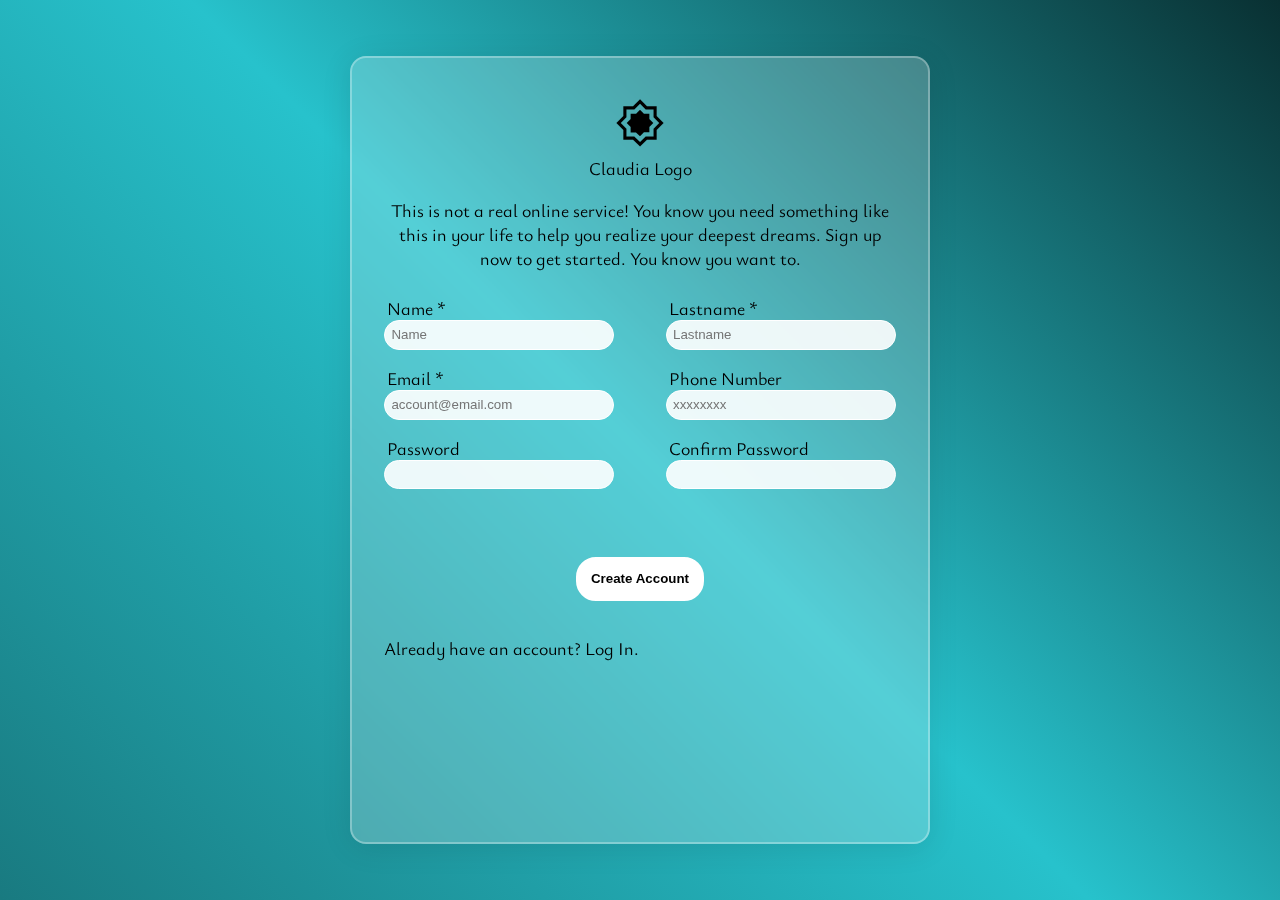
<file: index.html>
<!DOCTYPE html>
<html lang="en">
<head>
    <meta charset="UTF-8">
    <meta http-equiv="X-UA-Compatible" content="IE=edge">
    <meta name="viewport" content="width=device-width, initial-scale=1.0">
    <title>Sign In</title>
    <link rel="stylesheet" href="app.css"/>
    <link rel="preconnect" href="https://fonts.googleapis.com">
    <link rel="preconnect" href="https://fonts.gstatic.com" crossorigin>
    <link href="https://fonts.googleapis.com/css2?family=Ysabeau+Infant:wght@600&display=swap" rel="stylesheet">
    <link rel="stylesheet" href="https://fonts.googleapis.com/css2?family=Material+Symbols+Outlined:opsz,wght,FILL,GRAD@20..48,100..700,0..1,-50..200" />
    
</head>
<body>
    <div id="main-background" >
        <div id="login-card">
            <div id="login-header">
                <div id="login-brand">
                    <span id="logo-icon" class="material-symbols-outlined">explosion</span>
                    Claudia Logo
                </div>
                <div id="login-header">
                    <p>
                        This is not a real online service! You know you need something like this in your life to help you realize 
                        your deepest dreams. Sign up now to get started. You know you want to.
                    </p>
                </div>
            </div>
            <div id="login-body">
                <form id="signin-form" method="post">

                    <div class="input-row">
                        <div class="input-group">
                            <label for="name">Name *</label>
                            <input type="text" name="name" id="name" required pattern="[a-zA-Z]+" placeholder="Name" maxlength="15">
                        </div>
                        <div class="input-group">
                            <label for="lastname">Lastname *</label>
                            <input type="text" name="lastname" id="lastname" required pattern="[a-zA-Z]+" placeholder="Lastname"  maxlength="10">
                        </div>
                    </div>

                    <div class="input-row">

                        <div class="input-group">
                            <label for="email">Email *</label>
                            <input type="email" name="email" id="email" required placeholder="account@email.com">
                        </div>

                        <div class="input-group">
                            <label for="phonenumber">Phone Number</label>
                            <input type="tel" name="phonenumber" id="phonenumber" placeholder="xxxxxxxx">
                        </div>
                    </div>

                    <div class="input-row">
                        <div class="input-group">
                            <label for="password">Password</label>
                            <input type="password" name="password" id="password">
                        </div>

                        <div class="input-group">
                            <label for="confirmpassword">Confirm Password</label>
                            <input type="password" name="confirmpassword" id="confirmpassword">
                        </div>
                    </div>
                    <span id="passwordError">Error</span>

                    <div id="login-button">
                        <button type="submit" onclick="passwordValidation" >Create Account</button>
                    </div>
                </form>
            </div>
            <div id="login-footer">
                Already have an account? Log In.
            </div>
        </div>
    </div>
</body>


<script>
    const form = document.getElementById("signin-form");
    const password = form.password;
    const confirmPassword = form.confirmpassword;
    const feedback = document.getElementById("passwordError");
    let isPasswordMatch = false;

    confirmPassword.addEventListener("input", () => {
    if (password.value != confirmPassword.value) {
        feedback.innerHTML = "Password did not match.";
        feedback.style.color = "red"
        isPasswordMatch = false;
    } else {
        feedback.innerHTML = "";
        isPasswordMatch = true;
    }
    });

    form.onsubmit = function () {
        if (isPasswordMatch) {
            alert("Form submitted. Great!");
            return true;
        }
        alert("Wait! Password did not match.");
        return false;
    };

</script>

</html>
</file>
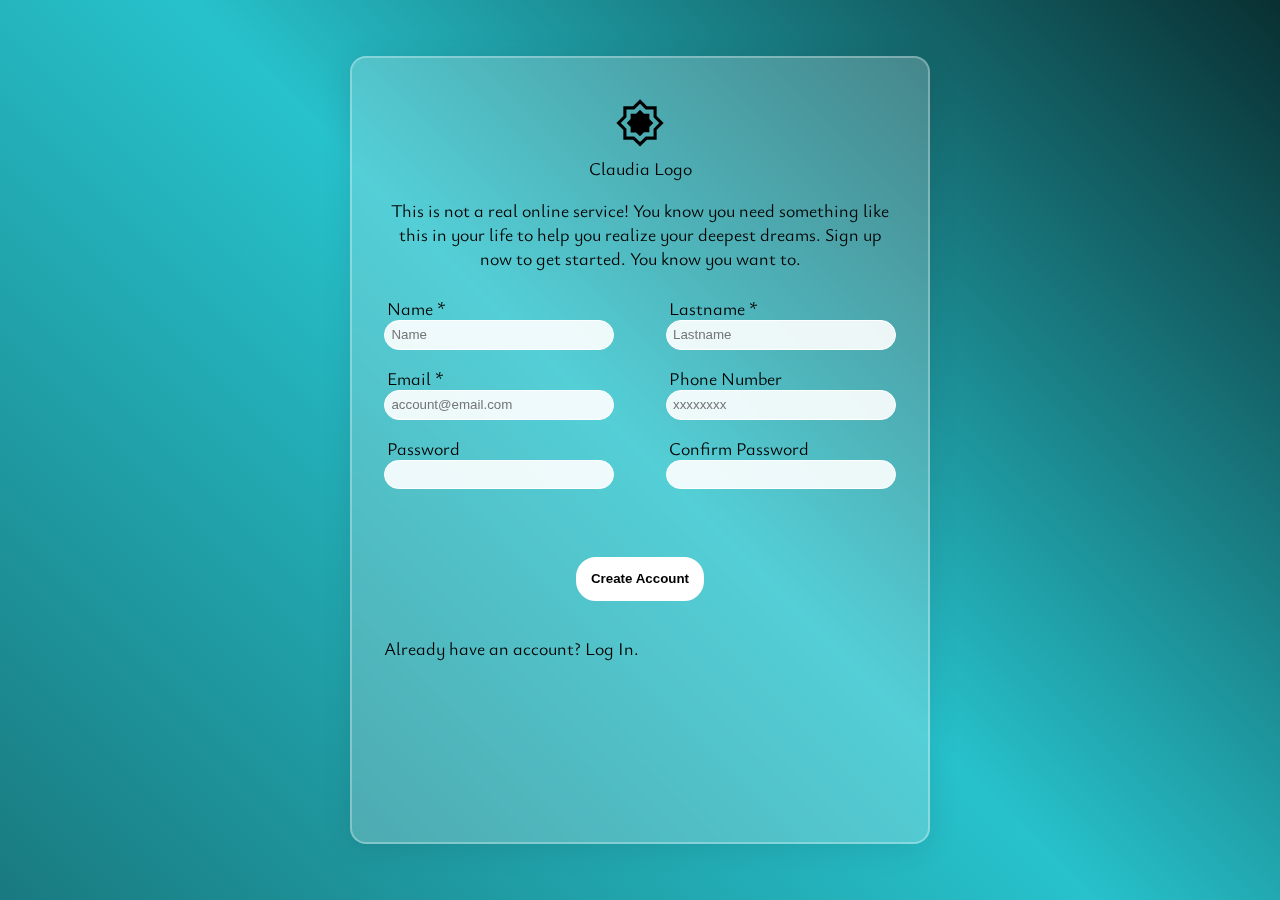
<file: login.html>
<!DOCTYPE html>
<html lang="en">
<head>
    <meta charset="UTF-8">
    <meta http-equiv="X-UA-Compatible" content="IE=edge">
    <meta name="viewport" content="width=device-width, initial-scale=1.0">
    <title>Login</title>
    <link rel="stylesheet" href="app.css"/>
    <link rel="preconnect" href="https://fonts.googleapis.com">
    <link rel="preconnect" href="https://fonts.gstatic.com" crossorigin>
    <link href="https://fonts.googleapis.com/css2?family=Ysabeau+Infant:wght@600&display=swap" rel="stylesheet">
    <link rel="stylesheet" href="https://fonts.googleapis.com/css2?family=Material+Symbols+Outlined:opsz,wght,FILL,GRAD@20..48,100..700,0..1,-50..200" />
    
</head>
<body>
    <div id="main-background">
        <div id="login-card">
            <div id="login-header">
                <div id="login-brand">
                    <span id="logo-icon" class="material-symbols-outlined">explosion</span>
                    Claudia Logo
                </div>
                <div id="login-header">
                    <p>
                        This is not a real online service! You know you need something like this in your life to help you realize 
                        your deepest dreams. Sign up now to get started. You know you want to.
                    </p>
                </div>
            </div>
            <div id="login-body">
                <form id="signin-form" method="post">

                    <div class="input-row">
                        <div class="input-group">
                            <label for="name">Name *</label>
                            <input type="text" name="name" id="name" required pattern="[a-zA-Z]+" placeholder="Name" maxlength="15">
                        </div>
                        <div class="input-group">
                            <label for="lastname">Lastname *</label>
                            <input type="text" name="lastname" id="lastname" required pattern="[a-zA-Z]+" placeholder="Lastname"  maxlength="10">
                        </div>
                    </div>

                    <div class="input-row">

                        <div class="input-group">
                            <label for="email">Email *</label>
                            <input type="email" name="email" id="email" required placeholder="account@email.com">
                        </div>

                        <div class="input-group">
                            <label for="phonenumber">Phone Number</label>
                            <input type="tel" name="phonenumber" id="phonenumber" placeholder="xxxxxxxx">
                        </div>
                    </div>

                    <div class="input-row">
                        <div class="input-group">
                            <label for="password">Password</label>
                            <input type="password" name="password" id="password">
                        </div>

                        <div class="input-group">
                            <label for="confirmpassword">Confirm Password</label>
                            <input type="password" name="confirmpassword" id="confirmpassword">
                        </div>
                    </div>
                    <span id="passwordError">Error</span>

                    <div id="login-button">
                        <button type="submit" onclick="passwordValidation">Create Account</button>
                    </div>
                </form>
            </div>
            <div id="login-footer">
                Already have an account? Log In.
            </div>
        </div>
    </div>
</body>


<script>
    const form = document.getElementById("signin-form");
    const password = form.password;
    const confirmPassword = form.confirmpassword;
    const feedback = document.getElementById("passwordError");
    let isPasswordMatch = false;

    confirmPassword.addEventListener("input", () => {
    if (password.value != confirmPassword.value) {
        feedback.innerHTML = "Password did not match.";
        feedback.style.color = "red"
        isPasswordMatch = false;
    } else {
        feedback.innerHTML = "";
        isPasswordMatch = true;
    }
    });

    form.onsubmit = function () {
        if (isPasswordMatch) {
            alert("Form submitted. Great!");
            return true;
        }
        alert("Wait! Password did not match.");
        return false;
    };
    
    
</script>

</html>
</file>
<file: app.css>
body{
    margin: 0;
    font-family: 'Ysabeau Infant', sans-serif;
    font-size: 18px;
    font-weight: 400;
    color: black;
}


#main-background{
    background: linear-gradient(45deg,#197a80, #27c2cc,#093032);
    height: 100vh;
    width: 100vw;
    display: flex;
    justify-content: center;
    align-items: center;
}

#login-card{
    width: 40%;
    height: 80%;
    /* From https://css.glass */
    background: rgba(255, 255, 255, 0.21);
    border-radius: 16px;
    box-shadow: 0 4px 30px rgba(0, 0, 0, 0.1);
    backdrop-filter: blur(5px);
    -webkit-backdrop-filter: blur(5px);
    border: 2px solid rgba(255, 255, 255, 0.3);
    padding: 2rem;
}


#login-brand{
    display: flex;
    flex-direction: column;
    justify-content: center;
    align-items: center;
}

.material-symbols-outlined {
    font-variation-settings:
    'FILL' 0,
    'wght' 400,
    'GRAD' 0,
    'opsz' 48;
    font-size: 50px !important;
    margin: .5rem;
}

#login-header{
    text-align: center;
}

label{
    padding-left: .2rem;
}

input{
    border: 1px solid white;
    background-color: rgba(255, 255, 255, 0.9);
    color: black;
    border-radius: 20px;
    padding: .4rem;
}

input:focus{
    border: 1px solid black;
}

input:focus-visible{
    border: 1px solid black;
    outline: none;
}

input:focus:valid{
    border: 1px solid greenyellow;
}

input:focus:invalid{
    border: 1px solid red;
}

.input-group{
    display: flex;
    flex-direction: column;
    justify-content: start;
    width: 45%;
    margin: .5rem 0rem;
}

.input-row{
    display: flex;
    flex-direction: row;
    justify-content: space-between;
}

#login-button{
    display: flex;
    justify-content: center;
    margin: 2rem 0rem;
}

button{
    background-color: white;
    color: black;
    border: 2px solid white;
    border-radius: 20px;
    padding: .8rem;
    font-weight: 700;
    margin: .2rem;
}

button:active{
    background-color: #197a80;
    border-color: #197a80;
    color: white;
}

#passwordError{
    font-size: smaller;
    color: transparent;
}
</file>
